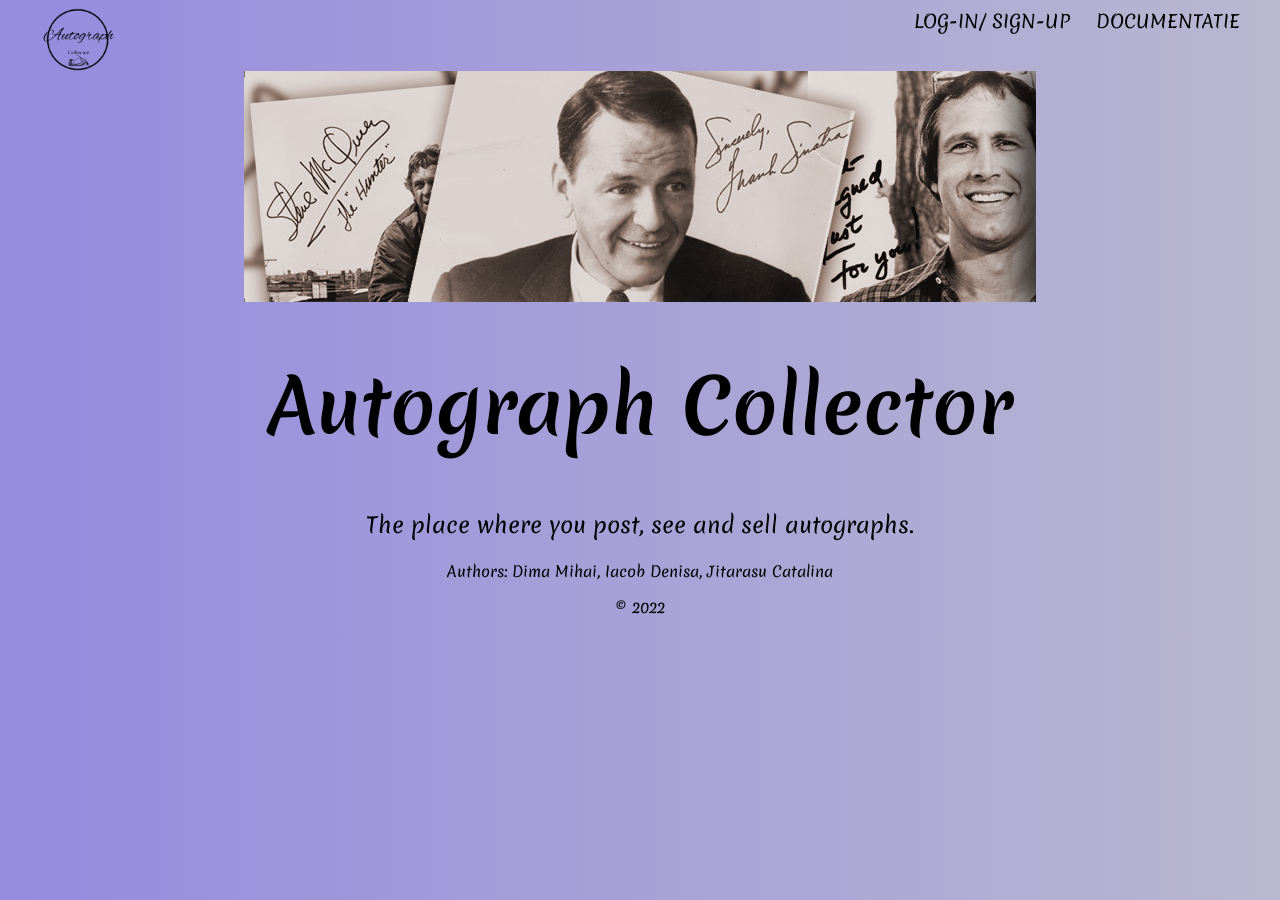
<file: index.html>
<!DOCTYPE html>
<html>
<head>
    <meta charset="UTF-8">
    <meta name="description" content="Autograph Collector">
    <meta name="keywords" content="Autograph, Collector">
    <meta name="viewport" content="width=device-width, initial-scale=1.0">
    <title>
        Autograph Collector
    </title>
    <link rel="stylesheet" href="homeStyle.css">
</head>

<body>
    <header>
        <a href="index.html"> <img src="logo.png" alt="logo" class="logo"  width="7%"> </a>
        <div class="container">
            <nav> 
                <ul>
                    <li><a href="login.html">Log-in/ Sign-up </a></li>
                    <li><a href="Documentatie.html"> Documentatie </a></li>
                </ul>
            </nav>
        </div>
    </header>

    <div class="main-content">
        <img src="home_screen.jpg" alt="Home Screen Image" style="max-width:90%;height:auto;">
        <h1> Autograph Collector </h1>
        <p> The place where you post, see and sell autographs. </p>
    </div>

    <div class="footer">
        <footer>
            <p> Authors: Dima Mihai, Iacob Denisa, Jitarasu Catalina </p>
            <p> &copy; 2022 </p>
        </footer>
    </div>
</body>

</html>
</file>
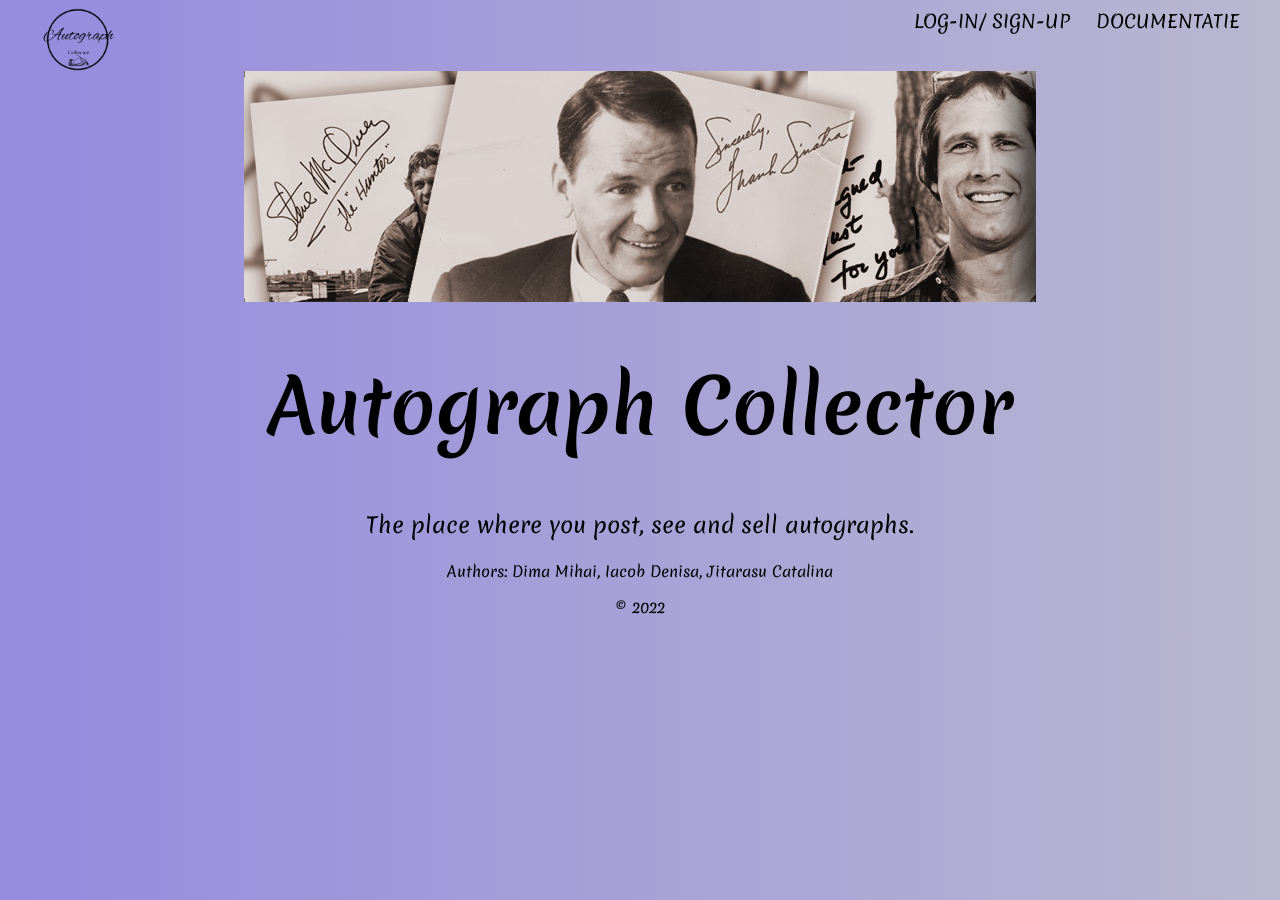
<file: Home/index.html>
<!DOCTYPE html>
<html>
<head>
    <meta charset="UTF-8">
    <meta name="description" content="Autograph Collector">
    <meta name="keywords" content="Autograph, Collector">
    <meta name="viewport" content="width=device-width, initial-scale=1.0">
    <title>
        Autograph Collector
    </title>
    <link rel="stylesheet" href="homeStyle.css">
</head>

<body>
    <header>
        <a href="index.html"> <img src="logo.png" alt="logo" class="logo"  width="7%"> </a>
        <div class="container">
            <nav> 
                <ul>
                    <li><a href="../Login and sign-up/login.html">Log-in/ Sign-up </a></li>
                    <li><a href="Documentatie.html"> Documentatie </a></li>
                </ul>
            </nav>
        </div>
    </header>

    <div class="main-content">
        <img src="home_screen.jpg" alt="Home Screen Image" style="max-width:90%;height:auto;">
        <h1> Autograph Collector </h1>
        <p> The place where you post, see and sell autographs. </p>
    </div>

    <div class="footer">
        <footer>
            <p> Authors: Dima Mihai, Iacob Denisa, Jitarasu Catalina </p>
            <p> &copy; 2022 </p>
        </footer>
    </div>
</body>

</html>
</file>
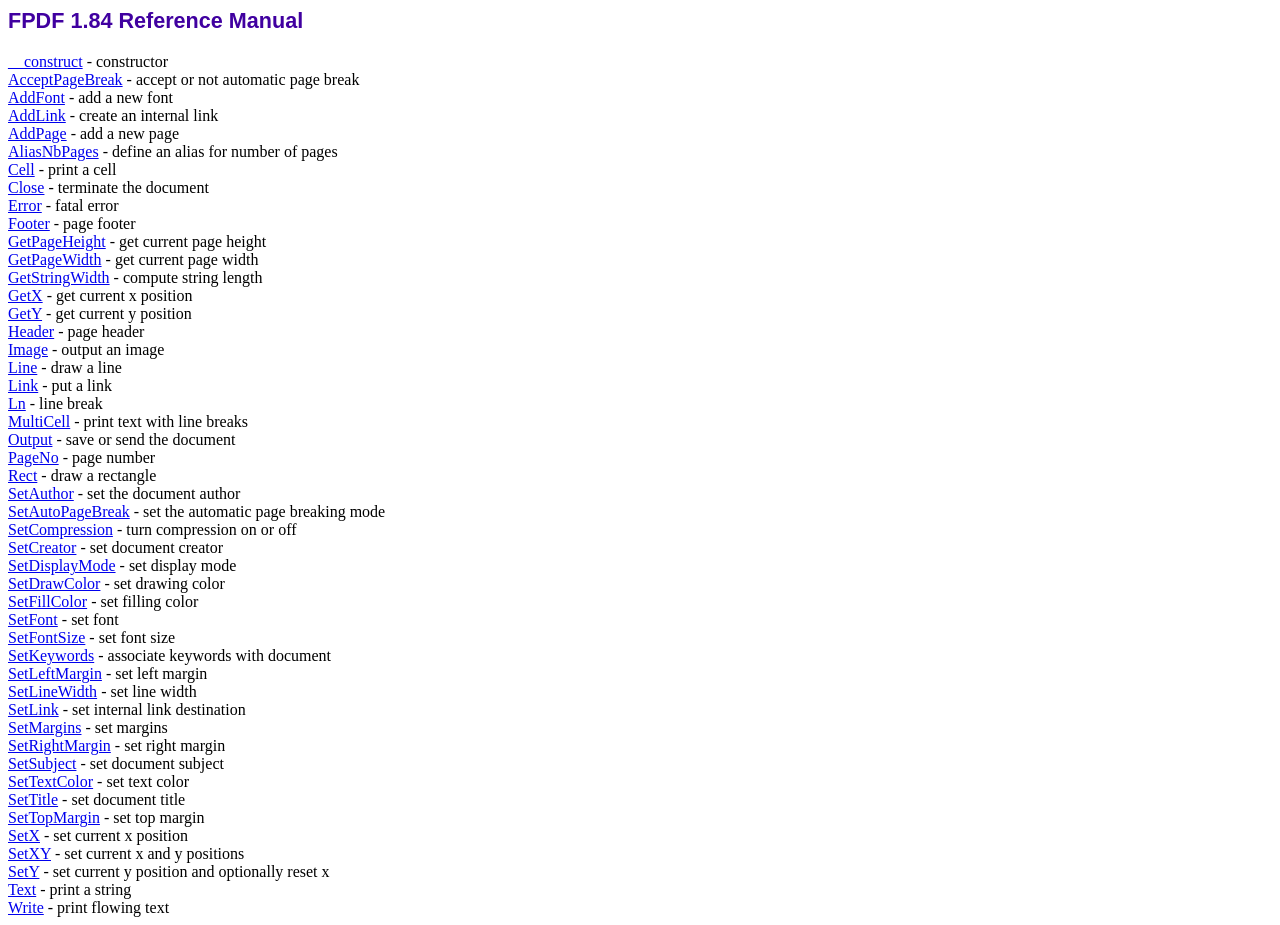
<file: Main/fpdf/doc/index.htm>
<!DOCTYPE html PUBLIC "-//W3C//DTD HTML 4.01 Transitional//EN">
<html>
<head>
<meta http-equiv="Content-Type" content="text/html; charset=ISO-8859-1">
<title>FPDF 1.84 Reference Manual</title>
<link type="text/css" rel="stylesheet" href="../fpdf.css">
</head>
<body>
<h1>FPDF 1.84 Reference Manual</h1>
<a href="__construct.htm">__construct</a> - constructor<br>
<a href="acceptpagebreak.htm">AcceptPageBreak</a> - accept or not automatic page break<br>
<a href="addfont.htm">AddFont</a> - add a new font<br>
<a href="addlink.htm">AddLink</a> - create an internal link<br>
<a href="addpage.htm">AddPage</a> - add a new page<br>
<a href="aliasnbpages.htm">AliasNbPages</a> - define an alias for number of pages<br>
<a href="cell.htm">Cell</a> - print a cell<br>
<a href="close.htm">Close</a> - terminate the document<br>
<a href="error.htm">Error</a> - fatal error<br>
<a href="footer.htm">Footer</a> - page footer<br>
<a href="getpageheight.htm">GetPageHeight</a> - get current page height<br>
<a href="getpagewidth.htm">GetPageWidth</a> - get current page width<br>
<a href="getstringwidth.htm">GetStringWidth</a> - compute string length<br>
<a href="getx.htm">GetX</a> - get current x position<br>
<a href="gety.htm">GetY</a> - get current y position<br>
<a href="header.htm">Header</a> - page header<br>
<a href="image.htm">Image</a> - output an image<br>
<a href="line.htm">Line</a> - draw a line<br>
<a href="link.htm">Link</a> - put a link<br>
<a href="ln.htm">Ln</a> - line break<br>
<a href="multicell.htm">MultiCell</a> - print text with line breaks<br>
<a href="output.htm">Output</a> - save or send the document<br>
<a href="pageno.htm">PageNo</a> - page number<br>
<a href="rect.htm">Rect</a> - draw a rectangle<br>
<a href="setauthor.htm">SetAuthor</a> - set the document author<br>
<a href="setautopagebreak.htm">SetAutoPageBreak</a> - set the automatic page breaking mode<br>
<a href="setcompression.htm">SetCompression</a> - turn compression on or off<br>
<a href="setcreator.htm">SetCreator</a> - set document creator<br>
<a href="setdisplaymode.htm">SetDisplayMode</a> - set display mode<br>
<a href="setdrawcolor.htm">SetDrawColor</a> - set drawing color<br>
<a href="setfillcolor.htm">SetFillColor</a> - set filling color<br>
<a href="setfont.htm">SetFont</a> - set font<br>
<a href="setfontsize.htm">SetFontSize</a> - set font size<br>
<a href="setkeywords.htm">SetKeywords</a> - associate keywords with document<br>
<a href="setleftmargin.htm">SetLeftMargin</a> - set left margin<br>
<a href="setlinewidth.htm">SetLineWidth</a> - set line width<br>
<a href="setlink.htm">SetLink</a> - set internal link destination<br>
<a href="setmargins.htm">SetMargins</a> - set margins<br>
<a href="setrightmargin.htm">SetRightMargin</a> - set right margin<br>
<a href="setsubject.htm">SetSubject</a> - set document subject<br>
<a href="settextcolor.htm">SetTextColor</a> - set text color<br>
<a href="settitle.htm">SetTitle</a> - set document title<br>
<a href="settopmargin.htm">SetTopMargin</a> - set top margin<br>
<a href="setx.htm">SetX</a> - set current x position<br>
<a href="setxy.htm">SetXY</a> - set current x and y positions<br>
<a href="sety.htm">SetY</a> - set current y position and optionally reset x<br>
<a href="text.htm">Text</a> - print a string<br>
<a href="write.htm">Write</a> - print flowing text<br>
</body>
</html>
</file>
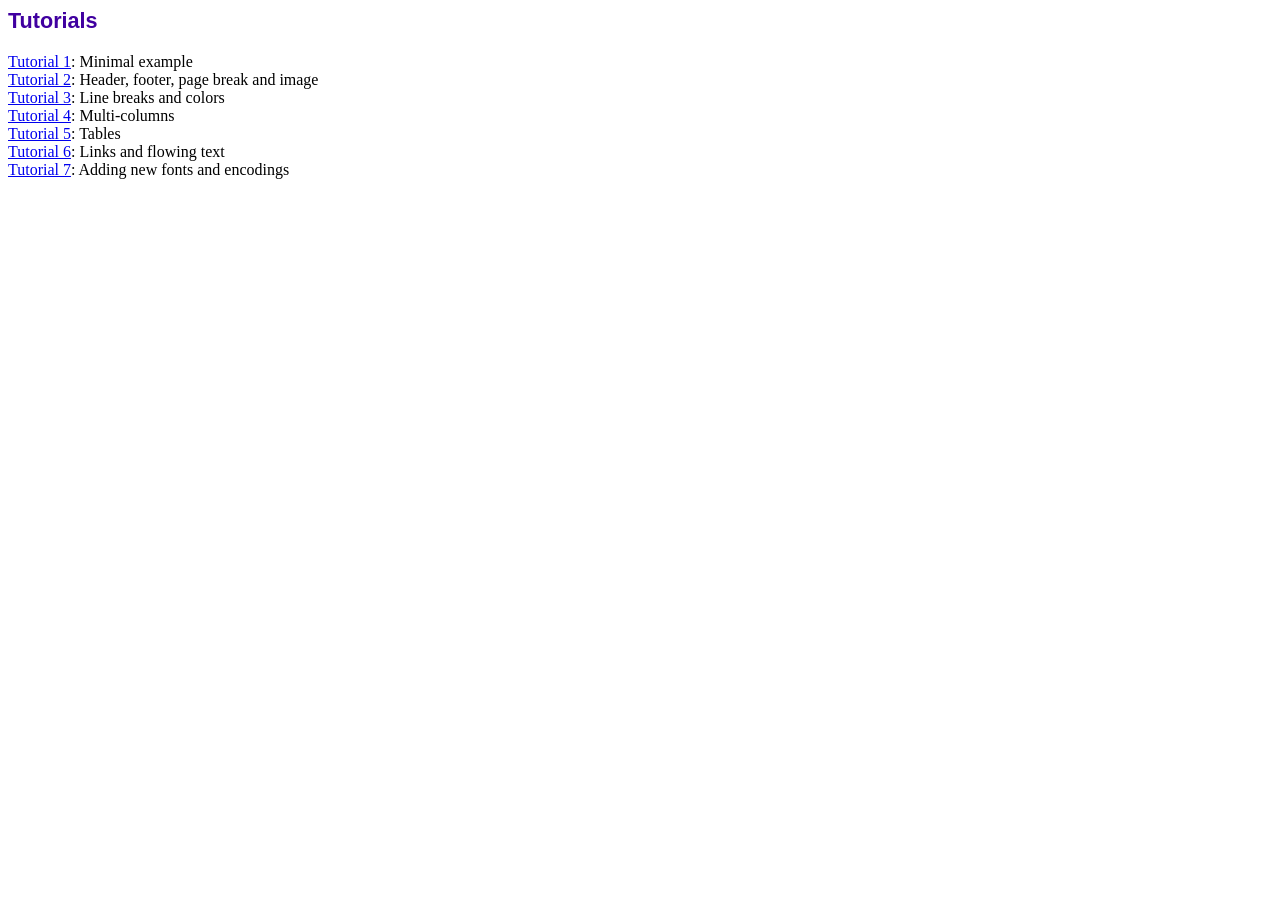
<file: Main/fpdf/tutorial/index.htm>
<!DOCTYPE html PUBLIC "-//W3C//DTD HTML 4.01 Transitional//EN">
<html>
<head>
<meta http-equiv="Content-Type" content="text/html; charset=ISO-8859-1">
<title>Tutorials</title>
<link type="text/css" rel="stylesheet" href="../fpdf.css">
</head>
<body>
<h1>Tutorials</h1>
<ul style="list-style-type:none; margin-left:0; padding-left:0">
<li><a href="tuto1.htm">Tutorial 1</a>: Minimal example</li>
<li><a href="tuto2.htm">Tutorial 2</a>: Header, footer, page break and image</li>
<li><a href="tuto3.htm">Tutorial 3</a>: Line breaks and colors</li>
<li><a href="tuto4.htm">Tutorial 4</a>: Multi-columns</li>
<li><a href="tuto5.htm">Tutorial 5</a>: Tables</li>
<li><a href="tuto6.htm">Tutorial 6</a>: Links and flowing text</li>
<li><a href="tuto7.htm">Tutorial 7</a>: Adding new fonts and encodings</li>
</ul>
</body>
</html>
</file>
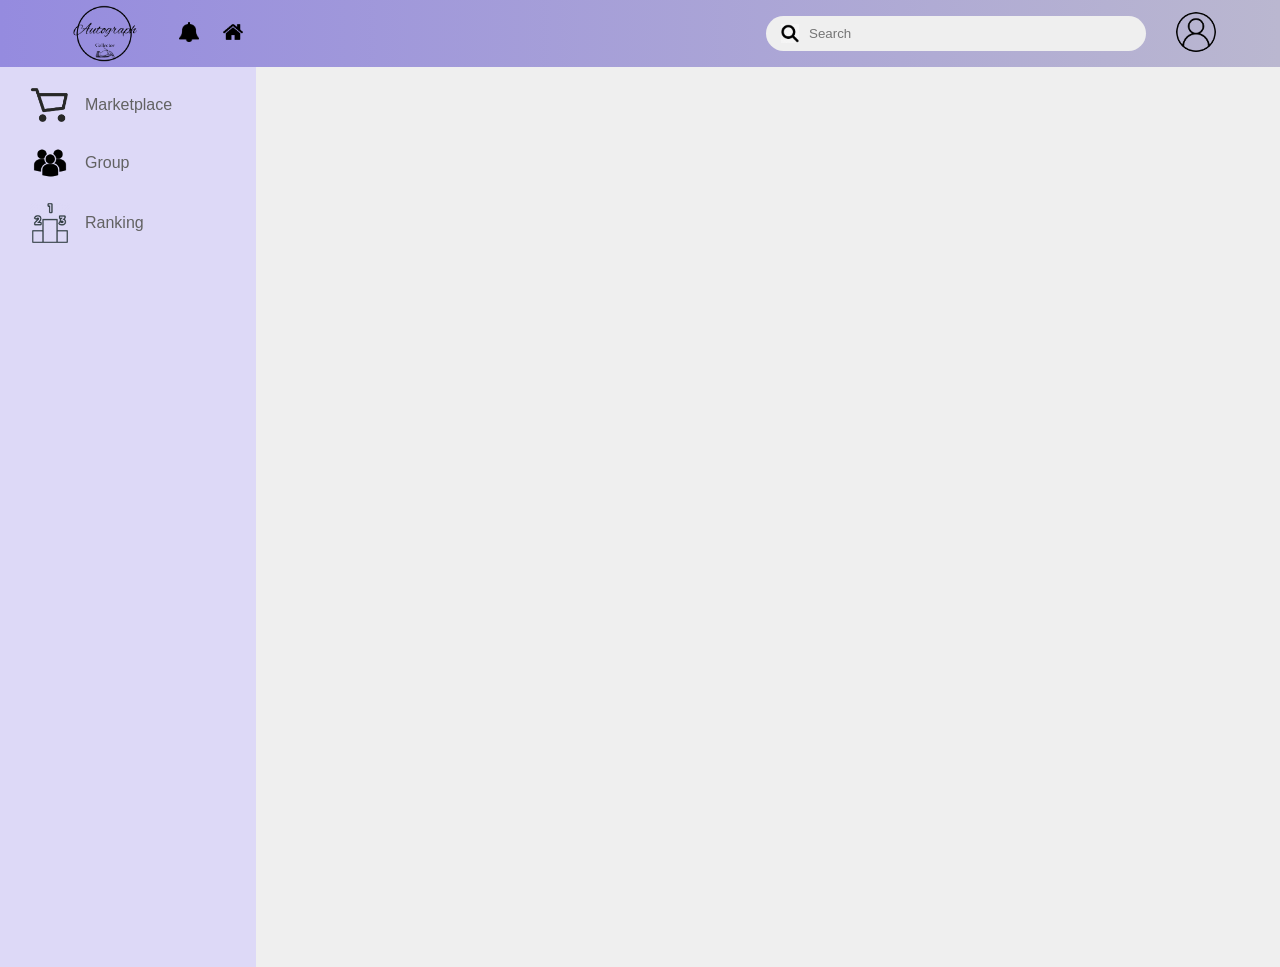
<file: autographCollector.html>
<!DOCTYPE html>
<html>
<head>

    <meta charset="UTF-8">
    <meta http-equiv="X-UA-Compatible" content="IE=edge">
    <meta name="viewport" content="width=device-width,initial-scale=1.0">
<title>Autograph Collector</title>
<link rel="stylesheet" href="stylepg.css" >
</head>
<body>

<nav>
    <div class="nav-left"> 
        <img src="images/logo.png" class="logo">
        <ul>
            <li><img src="images/notificari.png"></li>
           <!-- <li><img src="images/myaccount.jpg"></li> -->
            <li><img src="images/home.png" onclick="window.location.href = 'autographCollector.html';"></li>
        </ul>
    </div>
    <div class="nav-right">
         <div class="search-box">
              <img src="images/search.png">
              <input type="text" placeholder="Search">
         </div>

         <div class="nav-user-icon" onclick="menuSettings()">
             <img src="images/myaccount.jpg">
         </div>
    </div>

    <!-------------settings-menu----------------->
    <div class="settings-menu">
        <div class="settings-menu-inner">
          <div class="user-profile">
              <img src="images/seeAccount.png" class="seeAcount-icon" >
              <a href="#" onclick="window.location.href = 'myAccount.html';">See your profile</a>
          </div>
          <hr>
          <div class="settings-links">
              <img src="images/logout.png" class="logout-icon">
              <a href="#" onclick="window.location.href = 'login.html';">Logout <img src="images/arrow.png" width="6px"></a>
          </div>
        </div>
    </div>

</nav>

<div class="container">
    <!------------------left-sidebar------------------->
     <div class="left-sidebar">
           <div class="imp-links">
               <a href="#"><img src="images/marketplace.png"> Marketplace </a>
               <a href="#"><img src="images/grup.png"> Group </a>
               <a href="#"><img src="images/top.webp"> Ranking </a>
            </div>
     </div>
    <!------------------main-content------------------->
     <div class="main-content">

     </div>
    <!-------------------right-sidebar----------------->
     <div class="right-sidebar">

     </div>
</div>
<script src="script.js"></script>
</body>
</html>
</file>
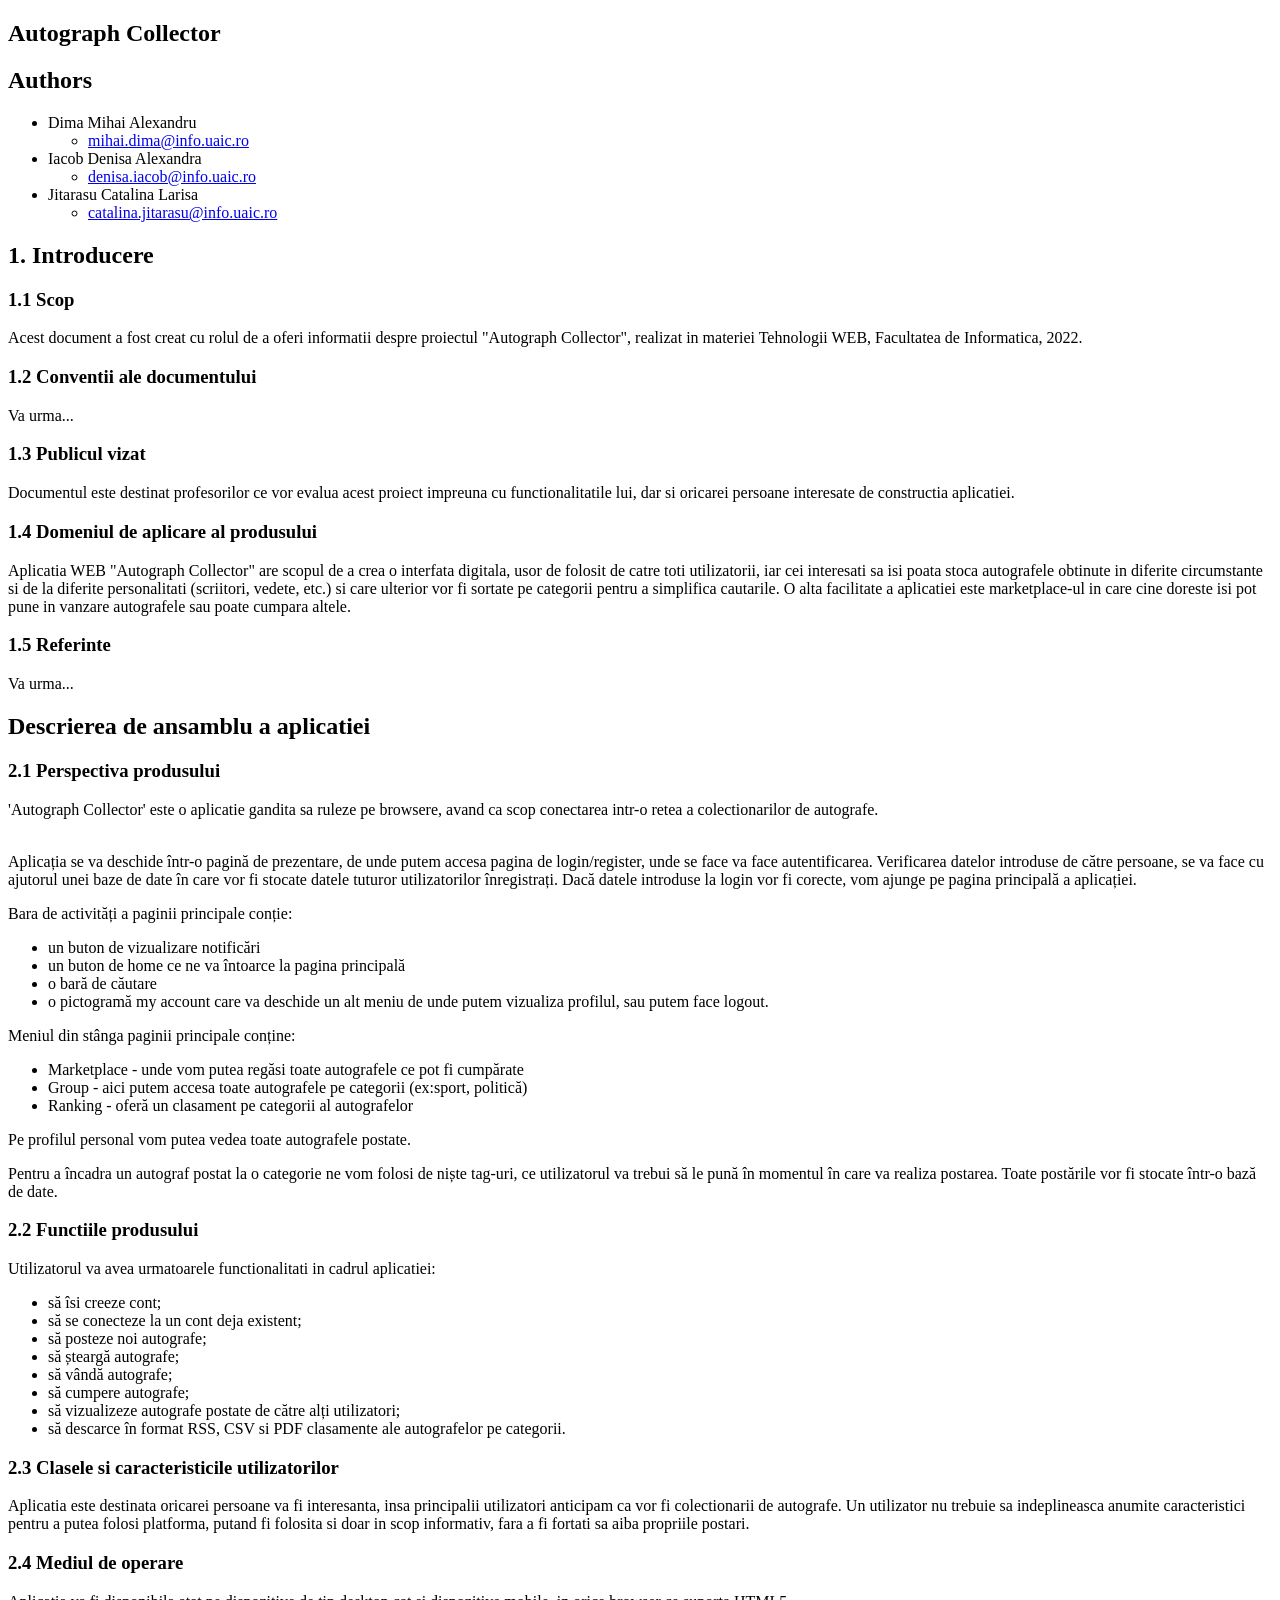
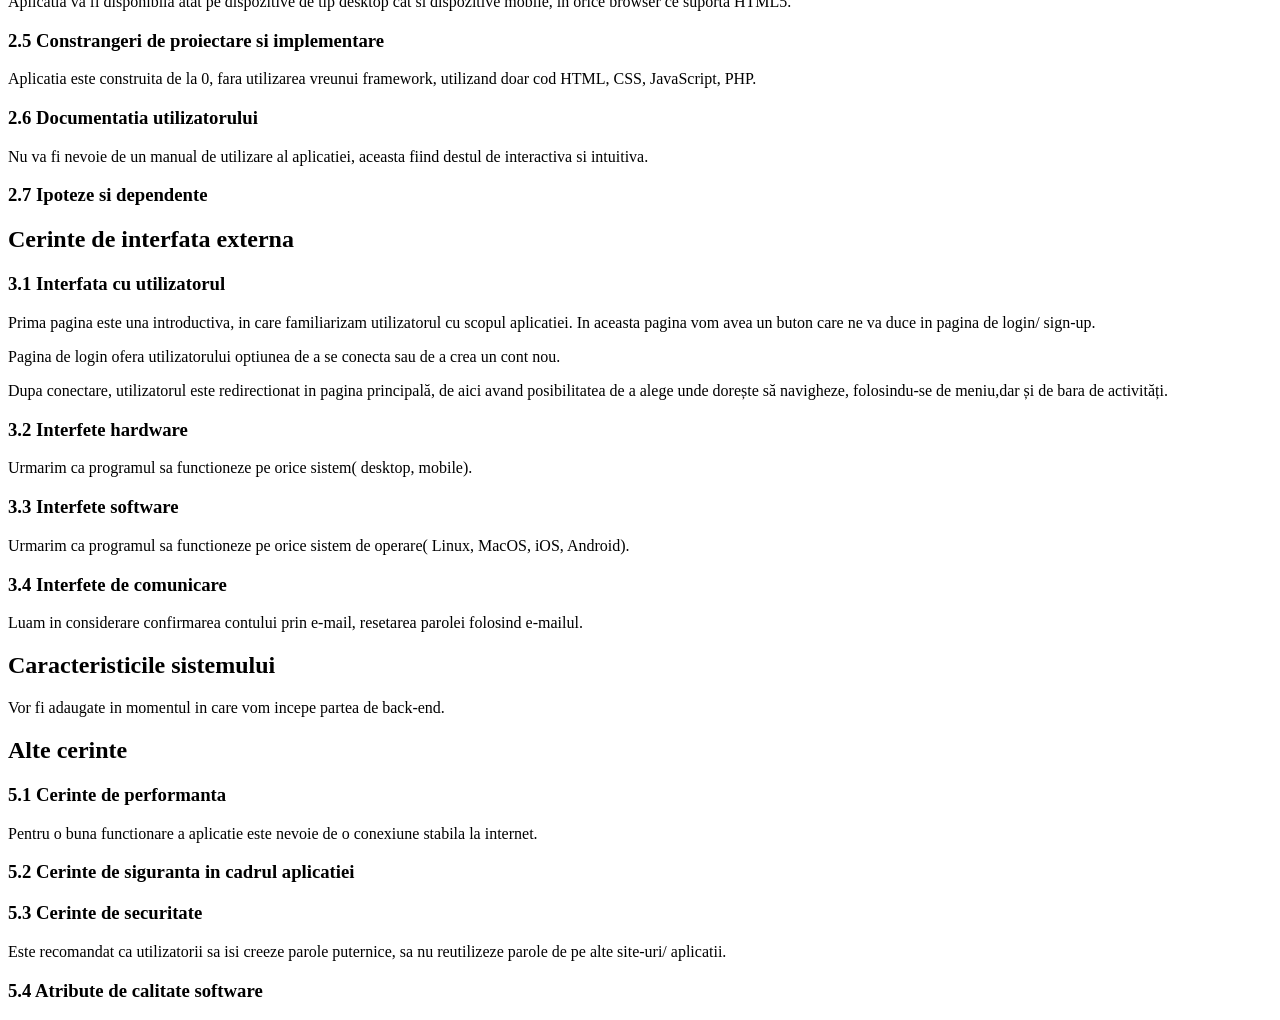
<file: Documentatie.html>
<!DOCTYPE html>
<html>
<head>
    <meta charset="utf-8">
    <title>Documentatie</title>
</head>

<body>
    <article resource="#" typeof="schema:ScholarlyArticle">
        <header>
          <h1 property="schema:name">Autograph Collector</h1>
          <!-- <p role="doc-subtitle" property="schema:alternateName">
            The Future of the Scientific Method
          </p> -->
        </header>
        <meta property="schema:accessibilityFeature" content="alternativeText">
        <meta property="schema:accessibilityFeature" content="MathML">
        <meta property="schema:accessibilityHazard" content="noFlashingHazard">
      </article>

<div>
    <section typeof="sa:AuthorsList">
        <h2>Authors</h2>
        <ul>
          <li typeof="sa:ContributorRole" property="schema:author">
            <span typeof="schema:Person">
              <meta property="schema:givenName" content="Mihai">
              <meta property="schema:additionalName" content="Alexandru">
              <meta property="schema:familyName" content="Dima">
              <span property="schema:name">Dima Mihai Alexandru</span>
              <a href="#note1" property="sa:roleAction" resource="#note1" rel="footnote"></a>
            </span>
            <ul>
              <li property="schema:roleContactPoint" typeof="schema:ContactPoint">
                <a href="mailto:mihai.dima@info.uaic.ro"
                   property="schema:email">mihai.dima@info.uaic.ro</a>
              </li>
            </ul>
          </li>

          <li typeof="sa:ContributorRole" property="schema:author">
            <span typeof="schema:Person">
              <meta property="schema:givenName" content="Denisa">
              <meta property="schema:additionalName" content="Alexandra">
              <meta property="schema:familyName" content="Iacob">
              <span property="schema:name">Iacob Denisa Alexandra</span>
              <a href="#note1" property="sa:roleAction" resource="#note1" rel="footnote"></a>
            </span>
            <ul>
              <li property="schema:roleContactPoint" typeof="schema:ContactPoint">
                <a href="mailto:denisa.iacob@info.uaic.ro"
                   property="schema:email">denisa.iacob@info.uaic.ro</a>
              </li>
            </ul>
          </li>

          <li typeof="sa:ContributorRole" property="schema:author">
            <span typeof="schema:Person">
              <meta property="schema:givenName" content="Catalina">
              <meta property="schema:additionalName" content="Larisa">
              <meta property="schema:familyName" content="Jitarasu">
              <span property="schema:name">Jitarasu Catalina Larisa</span>
              <a href="#note1" property="sa:roleAction" resource="#note1" rel="footnote"></a>
            </span>
            <ul>
              <li property="schema:roleContactPoint" typeof="schema:ContactPoint">
                <a href="mailto:catalina.jitarasu@info.uaic.ro"
                   property="schema:email">catalina.jitarasu@info.uaic.ro</a>
              </li>
            </ul>
          </li>
        </ul>
      </section>
</div>

<section id="introduction" role="doc-introduction">
  <!-- review? -->
  <h2>1. Introducere</h2>
    <section id="sections1" role="doc-introduction-sections">
      <h3>1.1 Scop</h3>
      <p>Acest document a fost creat cu rolul de a oferi informatii despre proiectul "Autograph Collector", realizat in materiei Tehnologii WEB, Facultatea de Informatica, 2022.</p> 
    
      <h3>1.2 Conventii ale documentului</h3>
      <p>Va urma...</p>

      <h3>1.3 Publicul vizat</h3>
      <p>Documentul este destinat profesorilor ce vor evalua acest proiect impreuna cu functionalitatile lui, dar si oricarei persoane interesate de constructia aplicatiei.</p>

      <h3>1.4 Domeniul de aplicare al produsului</h3>
      <p>Aplicatia WEB "Autograph Collector" are scopul de a crea o interfata digitala, usor de folosit de catre toti utilizatorii, iar cei interesati sa isi poata 
        stoca autografele obtinute in diferite circumstante si de la diferite personalitati (scriitori, vedete, etc.) si care ulterior vor fi sortate pe categorii pentru a simplifica cautarile.
        O alta facilitate a aplicatiei este marketplace-ul in care cine doreste isi pot pune in vanzare autografele sau poate cumpara altele.</p>

      <h3>1.5 Referinte</h3>
      <p>Va urma...</p>
    </section>
</section>
<section id="ovarall-description" role="app-description">
  <h2>Descrierea de ansamblu a aplicatiei</h2>
    <section id="sections2" role="overall-description-sections">
      <h3>2.1 Perspectiva produsului</h3>
      <p>'Autograph Collector' este o aplicatie gandita sa ruleze pe browsere, avand ca scop conectarea intr-o retea a colectionarilor de autografe.</p>
      <br> Aplicația se va deschide într-o pagină de prezentare, de unde putem accesa pagina de login/register, unde se face va face autentificarea.
          Verificarea datelor introduse de către persoane, se va face cu ajutorul unei baze de date în care vor fi stocate datele tuturor utilizatorilor înregistrați. 
          Dacă datele introduse la login vor fi corecte, vom ajunge pe pagina principală a aplicației.</p>
          <p>Bara de activități a paginii principale conție: </p>
          <ul>
            <li>un buton de vizualizare notificări</li>
            <li> un buton de home ce ne va întoarce la pagina principală</li>
            <li> o bară de căutare </li>
            <li> o pictogramă my account care va deschide un alt meniu de unde putem vizualiza profilul, sau putem face logout.</li>
          </ul>
          <p>Meniul din stânga paginii principale conține:</p>
          <ul>
            <li>Marketplace - unde vom putea regăsi toate autografele ce pot fi cumpărate</li>
            <li>Group - aici putem accesa toate autografele pe categorii (ex:sport, politică) </li>
            <li>Ranking - oferă un clasament pe categorii al autografelor</li>
          </ul>
          <p>Pe profilul personal vom putea vedea toate autografele postate.</p>
          <p>Pentru a încadra un autograf postat la o categorie ne vom folosi de niște tag-uri, ce utilizatorul va trebui să le pună în momentul 
            în care va realiza postarea. Toate postările vor fi stocate într-o bază de date. </p>
      <h3>2.2 Functiile produsului </h3>
      <div>
        <p>Utilizatorul va avea urmatoarele functionalitati in cadrul aplicatiei:</p>
        <ul>
          <li> să îsi creeze cont;</li>
          <li> să se conecteze la un cont deja existent;</li>
          <li> să posteze noi autografe;</li>
          <li> să șteargă autografe; </li>
          <li> să vândă autografe;</li>
          <li> să cumpere autografe;</li>
          <li>să vizualizeze autografe postate de către alți utilizatori;</li>
          <li>să descarce în format RSS, CSV si PDF clasamente ale autografelor pe categorii.</li>
        </ul>
      </div>
      <h3>2.3 Clasele si caracteristicile utilizatorilor </h3>
      <p> Aplicatia este destinata oricarei persoane va fi interesanta, insa principalii utilizatori anticipam ca vor fi colectionarii de autografe.
        Un utilizator nu trebuie sa indeplineasca anumite caracteristici pentru a putea folosi platforma, putand fi folosita si doar in scop informativ, fara a fi fortati sa aiba propriile postari.
        </p>
      <h3>2.4 Mediul de operare</h3>
      <p>Aplicatia va fi disponibila atat pe dispozitive de tip desktop cat si dispozitive mobile, in orice browser ce suporta HTML5. </p>
      <h3>2.5 Constrangeri de proiectare si implementare</h3>
      <p>Aplicatia este construita de la 0, fara utilizarea vreunui framework, utilizand doar cod HTML, CSS, JavaScript, PHP.</p>
      <h3>2.6 Documentatia utilizatorului</h3>
      <p>Nu va fi nevoie de un manual de utilizare al aplicatiei, aceasta fiind destul de interactiva si intuitiva. </p>
      <h3>2.7 Ipoteze si dependente</h3>
      <p></p>
    </section>
</section>
<section id="external-interface-requirments" role="app-interface">
  <h2>Cerinte de interfata externa</h2>
  <section id="sections3" role="external-interface-requirments-sections">
    <h3>3.1 Interfata cu utilizatorul</h3>
    <p> Prima pagina este una introductiva, in care familiarizam utilizatorul cu scopul aplicatiei. In aceasta pagina vom avea un buton care 
      ne va duce in pagina de login/ sign-up.</p>
    <p> Pagina de login ofera utilizatorului optiunea de a se conecta sau de a crea un cont nou. </p>
    <p> Dupa conectare, utilizatorul este redirectionat in pagina principală, de aici avand posibilitatea de a alege unde dorește să navigheze, folosindu-se
        de meniu,dar și de bara de activități.</p>
    <h3>3.2 Interfete hardware</h3>
    <p> Urmarim ca programul sa functioneze pe orice sistem( desktop, mobile).</p>
    <h3>3.3 Interfete software</h3>
    Urmarim ca programul sa functioneze pe orice sistem de operare( Linux, MacOS, iOS, Android).
    <h3>3.4 Interfete de comunicare</h3>
    <p> Luam in considerare confirmarea contului prin e-mail, resetarea parolei folosind e-mailul.</p>
  </section>
</section>

<section id="system-features" role="app-features">
  <h2>Caracteristicile sistemului</h2>
  <p>Vor fi adaugate in momentul in care vom incepe partea de back-end.</p>
</section>

<section id="other-nonfunctional-requirments" role="app-requirments">
  <h2>Alte cerinte</h2>
  <section id="sections5" role="other-nonfunctional-requirments-sections">
    <h3>5.1 Cerinte de performanta</h3>
    <p> Pentru o buna functionare a aplicatie este nevoie de o conexiune stabila la internet. </p>
    <h3>5.2 Cerinte de siguranta in cadrul aplicatiei </h3>
    <p>  </p>
    <h3>5.3 Cerinte de securitate </h3>
    <p>Este recomandat ca utilizatorii sa isi creeze parole puternice, sa nu reutilizeze parole de pe alte site-uri/ aplicatii.</p>
    <h3>5.4 Atribute de calitate software </h3>
    <p> </p>
  </section>
</section>

</body>

</html>
</file>
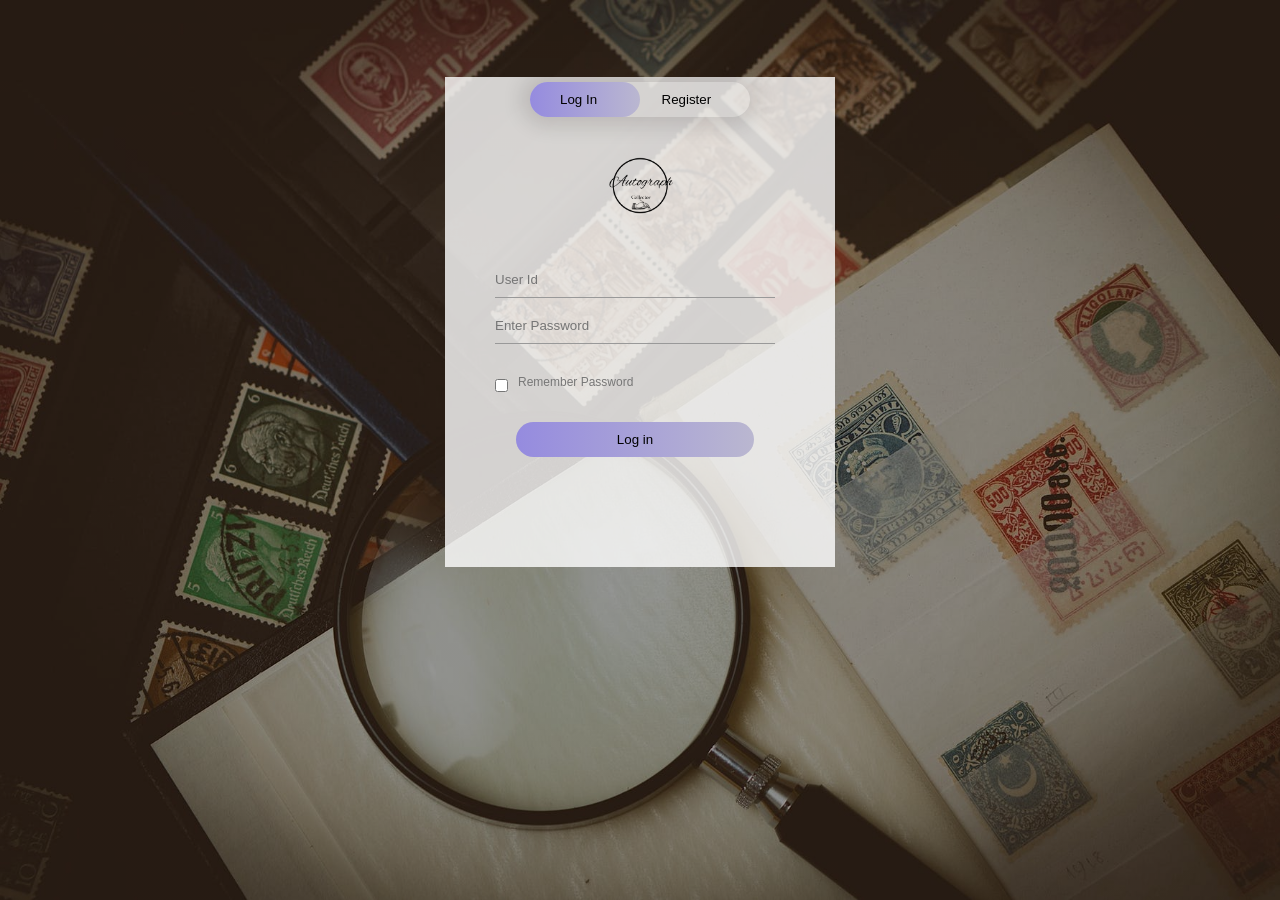
<file: login.html>
<html>
    <head>
        <meta charset="UTF-8">
        <title> Autograph collector</title>
        <meta name="viewport" content="width=device-width, initial-scale=1.0">
        <link rel="stylesheet" href="style.css">
    </head>
 <body>
<div class="hero">
   <div class="form-box">
             <div class="button-box">
                 <div id="btn" ></div>
                <button type="button" class="toggle-btn" onclick="login()">Log In</button>
                <button type="button" class="toggle-btn" onclick="register()">Register</button>
             </div>
             <div class="social-icons">
                <img src="logo.png">
            </div>
            <form id="login" class="input-group">
                <input type="text" class="input-field" placeholder="User Id" required> 
                <input type="password" class="input-field" placeholder="Enter Password" required> 
                <input type="checkbox" class="chech-box"><span>Remember Password</span>
                <button type="submit" id="submit_btn" class="submit-btn" onclick="log()">Log in</button>
            </form>
            <form id="register" class="input-group">
                <input type="text" class="input-field" placeholder="User Id" required> 
                <input type="email" class="input-field" placeholder="Email Id" required> 
                <input type="password" class="input-field" placeholder="Enter Password" required>
                <input type="password" class="input-field" placeholder="Confirm Password" required> 
                <input type="checkbox" class="chech-box"><span>I agree to the terms & conditions</span>
                <button type="submit" id="register_btn" class="submit-btn" onclick="reg()">Register</button>
            </form>
    </div>
</div>
    <script>
        var x=document.getElementById("login");
        var y=document.getElementById("register");
        var z=document.getElementById("btn");
        function register()
        {
            x.style.left="-400px";
            y.style.left="50px";
            z.style.left="110px";
        }
        function login()
        {
            x.style.left="50px";
            y.style.left="450px";
            z.style.left="0";
        }
        function reg()
        {
           location.href="autographCollector.html";
        }
        function log()
        {
            location.href="autographCollector.html";
        }
    </script>
</body>
</html>
</file>
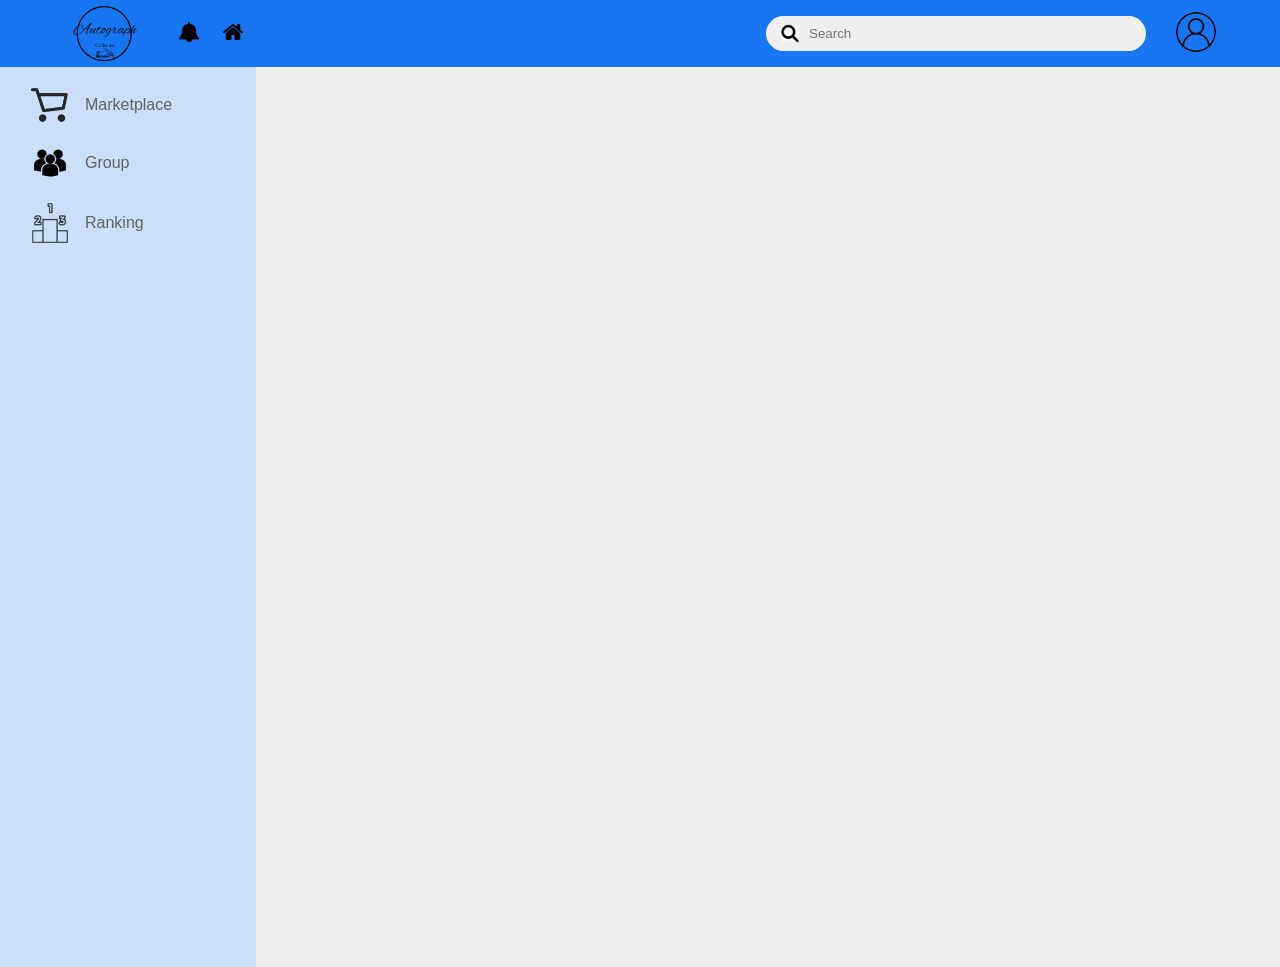
<file: Aplicatia/autographCollector.html>
<!DOCTYPE html>
<html>
<head>

    <meta charset="UTF-8">
    <meta http-equiv="X-UA-Compatible" content="IE=edge">
    <meta name="viewport" content="width=device-width,initial-scale=1.0">
<title>Autograph Collector</title>
<link rel="stylesheet" href="style.css" >
</head>
<body>

<nav>
    <div class="nav-left"> 
        <img src="images/logo.png" class="logo">
        <ul>
            <li><img src="images/notificari.png"></li>
           <!-- <li><img src="images/myaccount.jpg"></li> -->
            <li><img src="images/home.png"></li>
        </ul>
    </div>
    <div class="nav-right">
         <div class="search-box">
              <img src="images/search.png">
              <input type="text" placeholder="Search">
         </div>

         <div class="nav-user-icon" onclick="menuSettings()">
             <img src="images/myaccount.jpg">
         </div>
    </div>

    <!-------------settings-menu----------------->
    <div class="settings-menu">
        <div class="settings-menu-inner">
          <div class="user-profile">
              <img src="images/seeAccount.png" class="seeAcount-icon" >
              <a href="#">See your profile</a>
          </div>
          <hr>
          <div class="settings-links">
              <img src="images/logout.png" class="logout-icon">
              <a href="#">Logout <img src="images/arrow.png" width="6px"></a>
          </div>
        </div>
    </div>

</nav>

<div class="container">
    <!------------------left-sidebar------------------->
     <div class="left-sidebar">
           <div class="imp-links">
               <a href="#"><img src="images/marketplace.png"> Marketplace </a>
               <a href="#"><img src="images/grup.png"> Group </a>
               <a href="#"><img src="images/top.webp"> Ranking </a>
            </div>
     </div>
    <!------------------main-content------------------->
     <div class="main-content">

     </div>
    <!-------------------right-sidebar----------------->
     <div class="right-sidebar">

     </div>
</div>
<script src="script.js"></script>
</body>
</html>
</file>
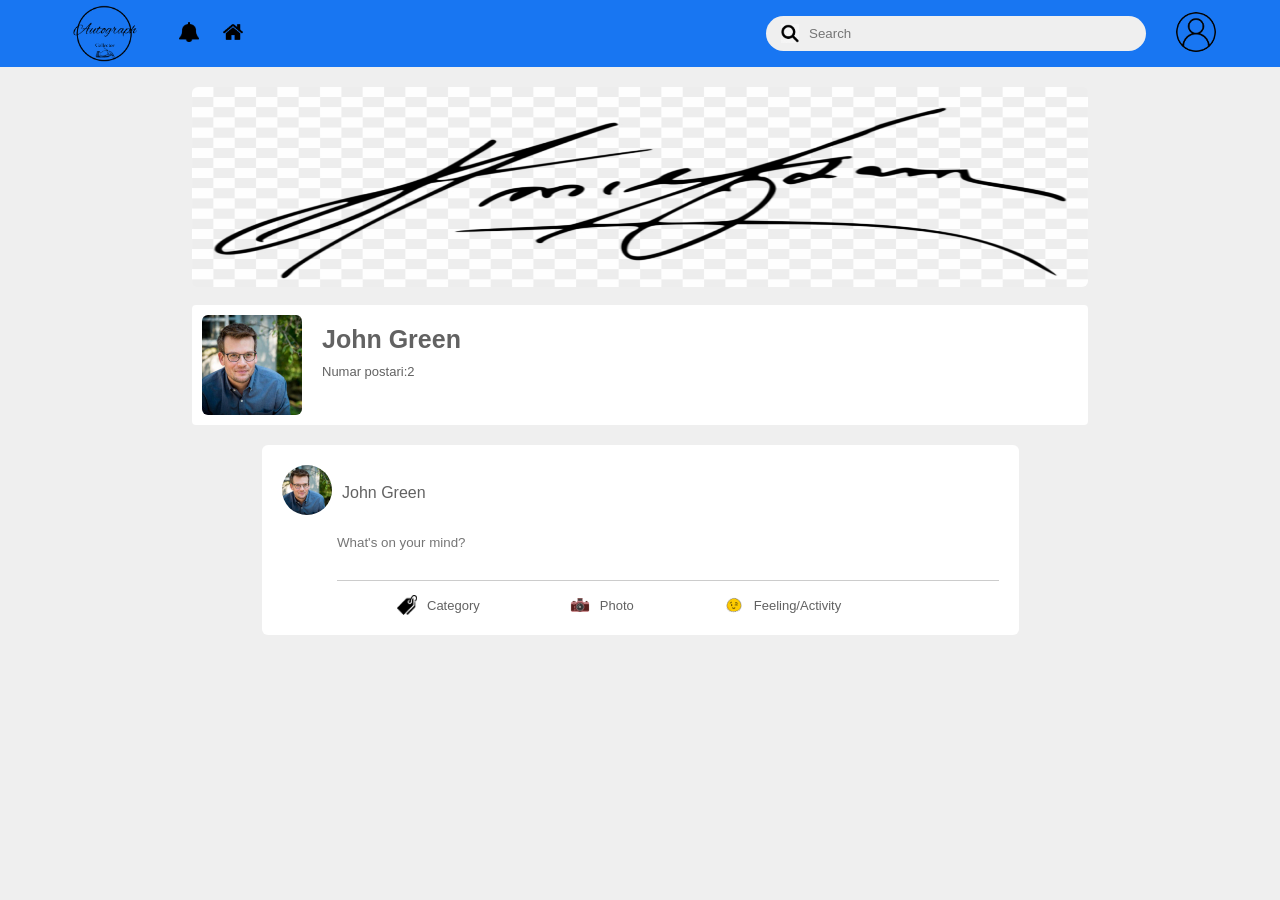
<file: Aplicatia/myAccount.html>
<!DOCTYPE html>
<html>
<head>

    <meta charset="UTF-8">
    <meta http-equiv="X-UA-Compatible" content="IE=edge">
    <meta name="viewport" content="width=device-width,initial-scale=1.0">
<title>Autograph Collector/Profile</title>
<link rel="stylesheet" href="style.css" >
</head>
<body>

<nav>
    <div class="nav-left"> 
        <img src="images/logo.png" class="logo">
        <ul>
            <li><img src="images/notificari.png"></li>
           <!-- <li><img src="images/myaccount.jpg"></li> -->
            <li><img src="images/home.png"></li>
        </ul>
    </div>
    <div class="nav-right">
         <div class="search-box">
              <img src="images/search.png">
              <input type="text" placeholder="Search">
         </div>

         <div class="nav-user-icon" onclick="menuSettings()">
             <img src="images/myaccount.jpg">
         </div>
    </div>

    <!-------------settings-menu----------------->
    <div class="settings-menu">
        <div class="settings-menu-inner">
          <div class="user-profile">
              <img src="images/seeAccount.png" class="seeAcount-icon" >
              <a href="#">See your profile</a>
          </div>
          <hr>
          <div class="settings-links">
              <img src="images/logout.png" class="logout-icon">
              <a href="#">Logout <img src="images/arrow.png" width="6px"></a>
          </div>
        </div>
    </div>

</nav>


<!----------------------Profile-page------------->

<div class="profile-container">
    <img src="images/cover.png" class="cover-img" >
    <div class="profile-details">
        <div class="pd-left">
            <div class="pd-row">
                <img src="images/profil.jpg" class="pd-img" >
                <div>
                    <h3>John Green</h3>
                    <p>Numar postari:2</p>
                </div>
            </div>
        </div>
        <div class="pd-right">

        </div>
    </div>
    <div class="profile-info">
        <div class="info-col"></div>
        <div class="post-col">
            <div class="write-post-container">
                <div class="user-profile">
                    <img src="images/profil.jpg" class="user-profile-img">
                    <div>
                        <p>John Green</p>
                    </div>
                </div>
                <div class="post-input-container">
                    <textarea rows="3" placeholder="What's on your mind?"></textarea>
                    <div class="add-post-links">
                        <a href="#"><img src="images/tag.png">Category</a>
                        <a href="#"><img src="images/photo.png">Photo</a>
                        <a href="#"><img src="images/feeling.png">Feeling/Activity</a>
                    </div>
                </div>
            </div>
        </div>
    </div>
</div>




<script src="script.js"></script>
</body>
</html>
</file>
<file: homeStyle.css>
@import url(https://fonts.googleapis.com/css?family=Merienda);

body{
    background-image: linear-gradient(to right, rgba(149, 139, 223, 1), rgba(186, 183, 208,1));
    /*background-color: rgb(149, 139, 223);*/
    font-family: "Merienda", "sans";
   
}

header{
    /*background-color:rgba(186, 183, 208, 1);*/
    font-size: 1.4vw;
}

header::after{
    content:'';
    display: table;
    clear: both;
}

.container{
    width: 95%;
    /*font-size: 2vw;*/
    margin: auto;
}

header img{
    margin-top: auto;
    margin-left: 2%;
}

.logo{
    float: left;
    margin-top: 0;
    /*padding: auto;*/
}

header nav{
    margin-right: 0px;
    float:right;
}

nav ul{
    margin: 0;
    padding: 0;
    list-style: none;
}

nav li{
    display: inline-block;
    margin-left: 20px;
    /*padding-top: 25px;*/

    position: relative;
}

nav > ul > li > a{
    color:black;
    text-decoration: none;
    text-transform: uppercase;
    font-size: 1.4vw;
}

nav a:hover{
    font-size: 20px;
    color:#efefef;

}

nav ul li::after{
    content: '';
    display: block;
    height: 5px;
    /*width: 100%;*/
    background-color: #efefef;
    /*position: absolute;*/
    width: 0%;
    margin: auto;
    transition-duration: 0.5s;
}

nav ul li:hover::after{
    width: 100%;
}


.main-content{
    float:left;
    /*margin-top: 10px;*/
    width: 100%;
}

.main-content h1{
    text-align: center;
    color: rgb(0, 0, 0);
    font-size: 5.8vw;
}

.main-content p{
    text-align: center;
    font-size:1.7vw;
}

.main-content img{
    display: block;
    margin-left: auto;
    margin-right: auto;
}

.footer{
    text-align: center;
    font-size: 1.15vw;
}

.footer footer{
    /*margin-top: 15px;*/
}
</file>
<file: Home/homeStyle.css>
@import url(https://fonts.googleapis.com/css?family=Merienda);

body{
    background-image: linear-gradient(to right, rgba(149, 139, 223, 1), rgba(186, 183, 208,1));
    /*background-color: rgb(149, 139, 223);*/
    font-family: "Merienda", "sans";
   
}

header{
    /*background-color:rgba(186, 183, 208, 1);*/
    font-size: 1.4vw;
}

header::after{
    content:'';
    display: table;
    clear: both;
}

.container{
    width: 95%;
    /*font-size: 2vw;*/
    margin: auto;
}

header img{
    margin-top: auto;
    margin-left: 2%;
}

.logo{
    float: left;
    margin-top: 0;
    /*padding: auto;*/
}

header nav{
    margin-right: 0px;
    float:right;
}

nav ul{
    margin: 0;
    padding: 0;
    list-style: none;
}

nav li{
    display: inline-block;
    margin-left: 20px;
    /*padding-top: 25px;*/

    position: relative;
}

nav > ul > li > a{
    color:black;
    text-decoration: none;
    text-transform: uppercase;
    font-size: 1.4vw;
}

nav a:hover{
    font-size: 20px;
    color:#efefef;

}

nav ul li::after{
    content: '';
    display: block;
    height: 5px;
    /*width: 100%;*/
    background-color: #efefef;
    /*position: absolute;*/
    width: 0%;
    margin: auto;
    transition-duration: 0.5s;
}

nav ul li:hover::after{
    width: 100%;
}


.main-content{
    float:left;
    /*margin-top: 10px;*/
    width: 100%;
}

.main-content h1{
    text-align: center;
    color: rgb(0, 0, 0);
    font-size: 5.8vw;
}

.main-content p{
    text-align: center;
    font-size:1.7vw;
}

.main-content img{
    display: block;
    margin-left: auto;
    margin-right: auto;
}

.footer{
    text-align: center;
    font-size: 1.15vw;
}

.footer footer{
    /*margin-top: 15px;*/
}
</file>
<file: Main/fpdf/fpdf.css>
body {font-family:"Times New Roman",serif}
h1 {font:bold 135% Arial,sans-serif; color:#4000A0; margin-bottom:0.9em}
h2 {font:bold 95% Arial,sans-serif; color:#900000; margin-top:1.5em; margin-bottom:1em}
dl.param dt {text-decoration:underline}
dl.param dd {margin-top:1em; margin-bottom:1em}
dl.param ul {margin-top:1em; margin-bottom:1em}
tt, code, kbd {font-family:"Courier New",Courier,monospace; font-size:82%}
div.source {margin-top:1.4em; margin-bottom:1.3em}
div.source pre {display:table; border:1px solid #24246A; width:100%; margin:0em; font-family:inherit; font-size:100%}
div.source code {display:block; border:1px solid #C5C5EC; background-color:#F0F5FF; padding:6px; color:#000000}
div.doc-source {margin-top:1.4em; margin-bottom:1.3em}
div.doc-source pre {display:table; width:100%; margin:0em; font-family:inherit; font-size:100%}
div.doc-source code {display:block; background-color:#E0E0E0; padding:4px}
.kw {color:#000080; font-weight:bold}
.str {color:#CC0000}
.cmt {color:#008000}
p.demo {text-align:center; margin-top:-0.9em}
a.demo {text-decoration:none; font-weight:bold; color:#0000CC}
a.demo:link {text-decoration:none; font-weight:bold; color:#0000CC}
a.demo:hover {text-decoration:none; font-weight:bold; color:#0000FF}
a.demo:active {text-decoration:none; font-weight:bold; color:#0000FF}
</file>
<file: stylepg.css>
*{
    margin: 0;
    padding: 0;
    font-family: 'poppins',sans-serif;
}
body{
    background: #efefef ;
}
nav{
    display: flex;
    align-items: center;
    justify-content: space-between;
    background:  linear-gradient(to right, #958bdf, #bab7d0);
    padding: 5px 5%;
    position: sticky;
    top: 0;
    z-index: 100;
}
.logo{
    width: 80px;
    margin-right: 25px;
}
.nav-left, .nav-right{
    display: flex;
    align-items: center;
}


.nav-left ul li{
    list-style: none;
    display: inline-block;
}
.nav-left ul li img{
    width: 20px;
    margin: 0 10px;
    height: 20px;
}

.nav-user-icon img{
    width: 40px;
    border-radius: 50%;
    cursor: pointer;
}
.search-box{
    background: #efefef;
    width: 350px;
    border-radius: 20px;
    display: flex;
    align-items: center;
    padding: 0 15px;
    margin-right: 30px;
}
.search-box img{
    width: 18px;
}
.search-box input{
    width: 100%;
    background: transparent;
    padding: 10px;
    outline: none;
    border: 0;
}
.container {
    display: flex;
    justify-content: space-between;
    
}
.left-sidebar{
    background: #ddd9f7;
    flex-basis: 20%;
    position: sticky;
    top: 70px;
    align-self: flex-start;
    height: 100vh;
}
.right-sidebar{
   
    flex-basis: 25%;
    position: sticky;
    top: 70px;
    align-self: flex-start;
    height: 100vh;
}
.main-content{
    flex-basis: 47%;
}
.imp-links a{
    text-decoration: none;
    display: flex;
    align-items: center;
    margin-bottom: 20px;
    color: #626262;
    width: fit-content;
    margin-top: 20px;
}
.imp-links a img{
    width: 40px;
    margin-right:15px ;
    margin-left: 30px;
}


.settings-menu{
   position: absolute;
    width: 90%;
    max-width: 300px;
    height: 300px;
    background: #fff;
    box-shadow: 0 0 10px rgba(0, 0, 0, 0.4);
    overflow: hidden;
    top: 108%;
    right: 5%;
    max-height: 0;
    transition: max-height 0.3s;
}
.settings-menu-height{
    max-height: 300px;
}
.user-profile{
    display: flex;
    align-items: center;
    margin: 15px 10;
}
.seeAcount-icon{
    align-items: center;
    width: 35px;
    margin-right: 15px;
}

.user-profile a{
    text-decoration: none;
    font-size: 20px;
    color:cornflowerblue;
}

.settings-menu-inner{
    padding: 20px;
}
.settings-menu hr{
    border: 0;
    height: 1px;
    background: #9a9a9a;
    margin: 15px 0;
}
.settings-links{
    display: flex;
    align-items: center;
    margin: 15px 10;
}
.logout-icon{
   width: 38px;
   margin-right: 15px;
}
.settings-links a{
    display: flex;
    flex: 1;
    align-items: center;
    justify-content: space-between;
    text-decoration: none;
    color: #626262;
}


/*-----------------my-account-page---------------*/

.profile-container{
    padding: 20px 15%;
    color: #626262;
}
.cover-img{
    width: 100%;
    height: 200px;
    border-radius: 6px;
    margin-bottom: 14px;
}
.profile-details{
    background: #fff;
    padding: 10px;
    border-radius: 4px;
    display: flex;
    align-items: flex-start;
    justify-content: space-between;
}
.pd-row{
    display: flex;
    align-items: flex-start;
}
.pd-img{
    width: 100px;
    margin-right: 20px;
    border-radius: 6px;
}
.pd-row div h3{
    margin-top: 10px;
    font-size: 25px;
    font-weight: 600;
}
.pd-row div p{
    font-size: 13px;
    margin-top: 10px;
}
.post-input-container{
    padding-left: 55px;
    padding-top: 20px;
}
.write-post-container{
    width: 80%;
    background: #fff;
    border-radius: 6px;
    padding: 20px;
    color: #626262;
    margin-top: 20px;
    margin-left: 70px;
}
.user-profileN{
    display: flex;
    align-items: center;
}
.user-profile-img{
    width: 50px;
    height: 50px;
    border-radius: 50%;
    margin-right: 10px;
}
.user-profile p{
 margin-bottom: -5px;
 font-weight: 500;
 color: #626262;   
}
.post-input-container{
    padding-left: 55px;
    padding-top: 20px;
}
.post-input-container textarea{
    width: 100%;
    border: 0;
    outline: 0;
    border-bottom: 1px solid #ccc;
    background: transparent;
    resize: none;
}
.add-post-links{
    display: flex;
    margin-top: 10px;
    margin-right: auto;
}
.add-post-links a{
    text-decoration: none;
    display: flex;
    align-items: center;
    color: #626262;
    margin: auto;
    font-size: 13px;
}
.add-post-links a img{
    width: 20px;
    margin-right: auto;
    margin-left: auto;
}
</file>
<file: style.css>
*{
    margin: 0;
    padding: 0;
    font-family: sans-serif;
}
.hero{
    height:100%;
    width: 100%;
    background-image: linear-gradient(rgba(0,0,0,0.4),rgba(0,0,0,0.4)),url(back8.jpeg) ;
    background-position: center;
    background-size:cover;
    position:absolute;
}
.form-box{
    width: 380px;
    height: 480px;
    position: relative;
    margin: 6% auto;
    background: rgba(255, 255, 255, 0.8);
    padding: 5px;
    overflow:hidden;
}
.button-box{
    width: 220px;
    height: 35px auto ;
    position:relative;
    margin: auto;
    box-shadow: 0 0 20px 9px #0e0a081f;
    border-radius: 30px;
}
.toggle-btn{
    padding: 10px 30px;
    cursor: pointer;
    background: transparent;
    border: 0;
    outline: none;
    position: relative;
}
#btn{
    top: 0;
    left: 0;
    position:absolute;
    width: 110px;
    height: 100%;
    background: linear-gradient(to right, #958bdf, #bab7d0);
    border-radius: 30px;
    transition: .5s;
 }
 .social-icons{
        margin: 40px auto;
        text-align:center;
}
.social-icons img{
    width:80px;
    margin:0 12px;
    cursor: pointer ;
    border-radius:80%;
}
.input-group{
    top:180px;
    position: absolute;
    width: 280px;
    transition: .5s;
}
.input-field{
    width: 100%;
    padding: 10px 0;
    margin: 5px 0;
    border-left: 0;
    border-top: 0;
    border-right: 0;
    border-bottom: 1px solid rgb(153, 153, 153);
    outline: none;
    background: transparent;
}
.submit-btn{
    width: 85%;
    padding: 10px 30px;
    cursor: pointer;
    display: block;
    margin: auto;
    background: linear-gradient(to right, #958bdf, #bab7d0);
    border: 0;
    outline: none;
    border-radius: 30px;
}
.chech-box{
    margin: 30px 10px 30px 0; 
}
span{
    color:#777;
    font-size: 12px;
    bottom:68px;
    position: absolute;
}
#login{
    left: 50px;
}
#register{
    left: 450px;
}
</file>
<file: Aplicatia/style.css>
*{
    margin: 0;
    padding: 0;
    font-family: 'poppins',sans-serif;
}
body{
    background: #efefef ;
}
nav{
    display: flex;
    align-items: center;
    justify-content: space-between;
    background: #1876f2;
    padding: 5px 5%;
    position: sticky;
    top: 0;
    z-index: 100;
}
.logo{
    width: 80px;
    margin-right: 25px;
}
.nav-left, .nav-right{
    display: flex;
    align-items: center;
}


.nav-left ul li{
    list-style: none;
    display: inline-block;
}
.nav-left ul li img{
    width: 20px;
    margin: 0 10px;
    height: 20px;
}

.nav-user-icon img{
    width: 40px;
    border-radius: 50%;
    cursor: pointer;
}
.search-box{
    background: #efefef;
    width: 350px;
    border-radius: 20px;
    display: flex;
    align-items: center;
    padding: 0 15px;
    margin-right: 30px;
}
.search-box img{
    width: 18px;
}
.search-box input{
    width: 100%;
    background: transparent;
    padding: 10px;
    outline: none;
    border: 0;
}
.container {
    display: flex;
    justify-content: space-between;
    
}
.left-sidebar{
    background: #cbdffa;
    flex-basis: 20%;
    position: sticky;
    top: 70px;
    align-self: flex-start;
    height: 100vh;
}
.right-sidebar{
   
    flex-basis: 25%;
    position: sticky;
    top: 70px;
    align-self: flex-start;
    height: 100vh;
}
.main-content{
    flex-basis: 47%;
}
.imp-links a{
    text-decoration: none;
    display: flex;
    align-items: center;
    margin-bottom: 20px;
    color: #626262;
    width: fit-content;
    margin-top: 20px;
}
.imp-links a img{
    width: 40px;
    margin-right:15px ;
    margin-left: 30px;
}


.settings-menu{
   position: absolute;
    width: 90%;
    max-width: 300px;
    height: 300px;
    background: #fff;
    box-shadow: 0 0 10px rgba(0, 0, 0, 0.4);
    overflow: hidden;
    top: 108%;
    right: 5%;
    max-height: 0;
    transition: max-height 0.3s;
}
.settings-menu-height{
    max-height: 300px;
}
.user-profile{
    display: flex;
    align-items: center;
    margin: 15px 10;
}
.seeAcount-icon{
    align-items: center;
    width: 35px;
    margin-right: 15px;
}

.user-profile a{
    text-decoration: none;
    font-size: 20px;
    color:cornflowerblue;
}

.settings-menu-inner{
    padding: 20px;
}
.settings-menu hr{
    border: 0;
    height: 1px;
    background: #9a9a9a;
    margin: 15px 0;
}
.settings-links{
    display: flex;
    align-items: center;
    margin: 15px 10;
}
.logout-icon{
   width: 38px;
   margin-right: 15px;
}
.settings-links a{
    display: flex;
    flex: 1;
    align-items: center;
    justify-content: space-between;
    text-decoration: none;
    color: #626262;
}


/*-----------------my-account-page---------------*/

.profile-container{
    padding: 20px 15%;
    color: #626262;
}
.cover-img{
    width: 100%;
    height: 200px;
    border-radius: 6px;
    margin-bottom: 14px;
}
.profile-details{
    background: #fff;
    padding: 10px;
    border-radius: 4px;
    display: flex;
    align-items: flex-start;
    justify-content: space-between;
}
.pd-row{
    display: flex;
    align-items: flex-start;
}
.pd-img{
    width: 100px;
    margin-right: 20px;
    border-radius: 6px;
}
.pd-row div h3{
    margin-top: 10px;
    font-size: 25px;
    font-weight: 600;
}
.pd-row div p{
    font-size: 13px;
    margin-top: 10px;
}
.post-input-container{
    padding-left: 55px;
    padding-top: 20px;
}
.write-post-container{
    width: 80%;
    background: #fff;
    border-radius: 6px;
    padding: 20px;
    color: #626262;
    margin-top: 20px;
    margin-left: 70px;
}
.user-profileN{
    display: flex;
    align-items: center;
}
.user-profile-img{
    width: 50px;
    height: 50px;
    border-radius: 50%;
    margin-right: 10px;
}
.user-profile p{
 margin-bottom: -5px;
 font-weight: 500;
 color: #626262;   
}
.post-input-container{
    padding-left: 55px;
    padding-top: 20px;
}
.post-input-container textarea{
    width: 100%;
    border: 0;
    outline: 0;
    border-bottom: 1px solid #ccc;
    background: transparent;
    resize: none;
}
.add-post-links{
    display: flex;
    margin-top: 10px;
}
.add-post-links a{
    text-decoration: none;
    display: flex;
    align-items: center;
    color: #626262;
    margin-right: 30px;
    font-size: 13px;
}
.add-post-links a img{
    width: 20px;
    margin-right: 10px;
    margin-left: 60px;
}
</file>
